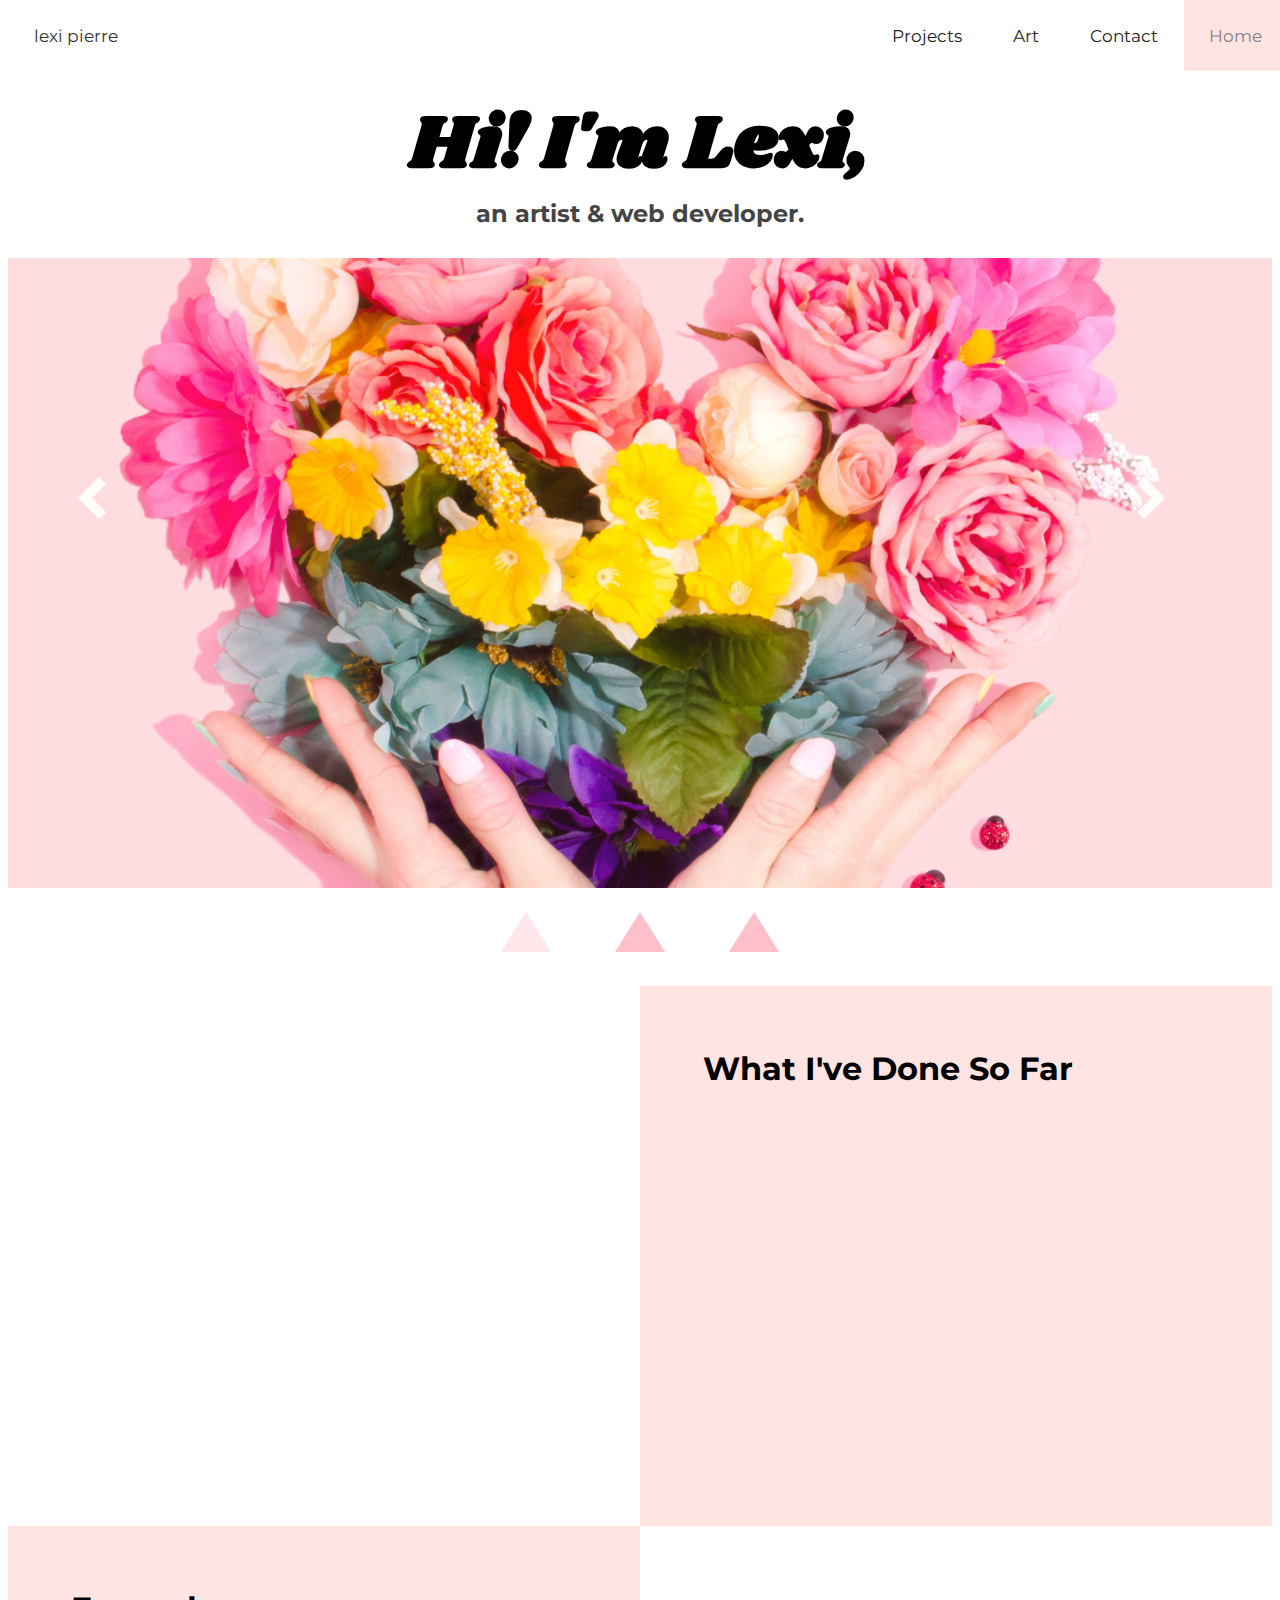
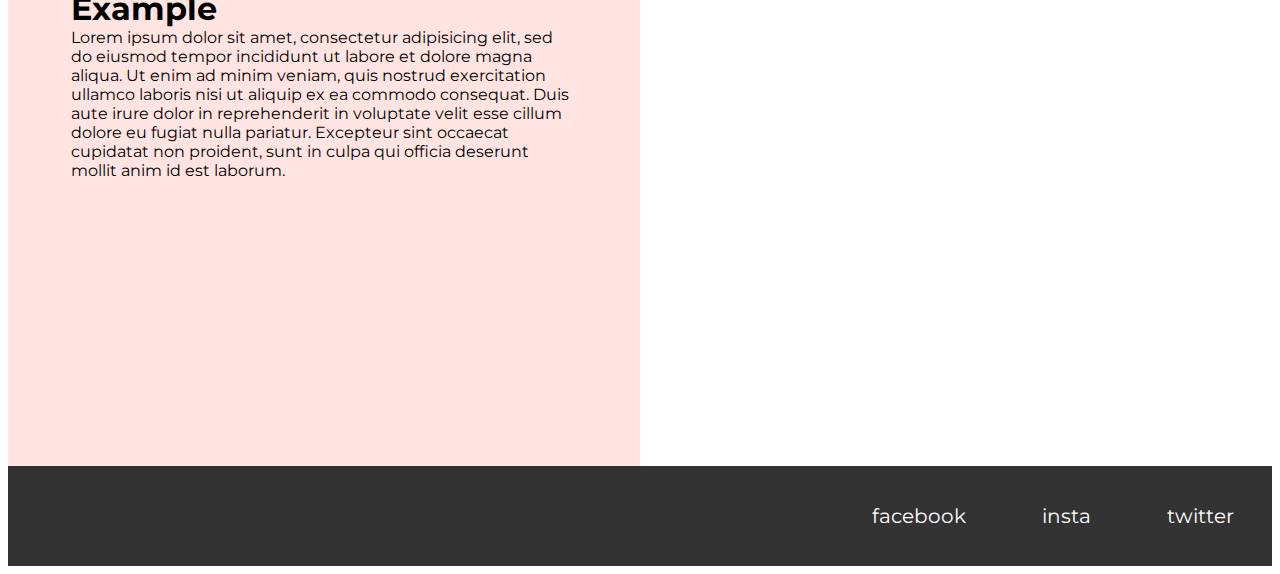
<file: index.html>
<!DOCTYPE html>
<html>
<head>
	<title>Lexi Pierre</title>
	<meta charset="utf-8">
	<meta name="viewport" content="width=device-width, initial-scale=1"> 
	<link rel="stylesheet" type="text/css" href="./style.css">
	<link href="https://fonts.googleapis.com/css?family=Montserrat|Shrikhand" rel="stylesheet"> 

</head>
<body>

<div class="nav">
	<a class="brand" href="#home">lexi pierre</a>
	<a class="active" href="#home">Home</a>
	<a href="./contact.html">Contact</a>
	<a href="#art">Art</a>
	<a href="#projects">Projects</a>

</div> 

<div class="container">
	<h1>Hi! I'm Lexi,</h1>
	<h2>an artist & web developer.</h2>
</div>

<div class="slide">
	<img id="slide-image" src="img1.jpg">
</div>

<i class="arrow left" id="lArrow"></i>
<i class="arrow right" id="rArrow"></i>


<div class="indc-container">
	<div class="indicator active" id="ind1"></div>	
	<div class="indicator" id="ind2"></div>	
	<div class="indicator" id="ind3"></div>	
</div>

<div class="content" id="content1">
	<div class="picture-block">
	</div>
	<div class="content-block">
		<h1>What I've Done So Far</h1>
	</div>
</div>

<div class="content" id="content2">
	<div class="content-block">
		<h1>Example</h1>
		<p>
		Lorem ipsum dolor sit amet, consectetur adipisicing elit, sed do eiusmod
		tempor incididunt ut labore et dolore magna aliqua. Ut enim ad minim veniam,
		quis nostrud exercitation ullamco laboris nisi ut aliquip ex ea commodo
		consequat. Duis aute irure dolor in reprehenderit in voluptate velit esse
		cillum dolore eu fugiat nulla pariatur. Excepteur sint occaecat cupidatat non
		proident, sunt in culpa qui officia deserunt mollit anim id est laborum.
		</p>
	</div>	
	<div class="picture-block">
	</div>
</div>


<div class="footer">
	<a  href="https://twitter.com">twitter</a>
	<a  href="https://instagram.com">insta</a>
	<a  href="https://facebook.com">facebook</a>
</div>

<script type="text/javascript" src="script.js"></script>
</body>

</html>
</file>
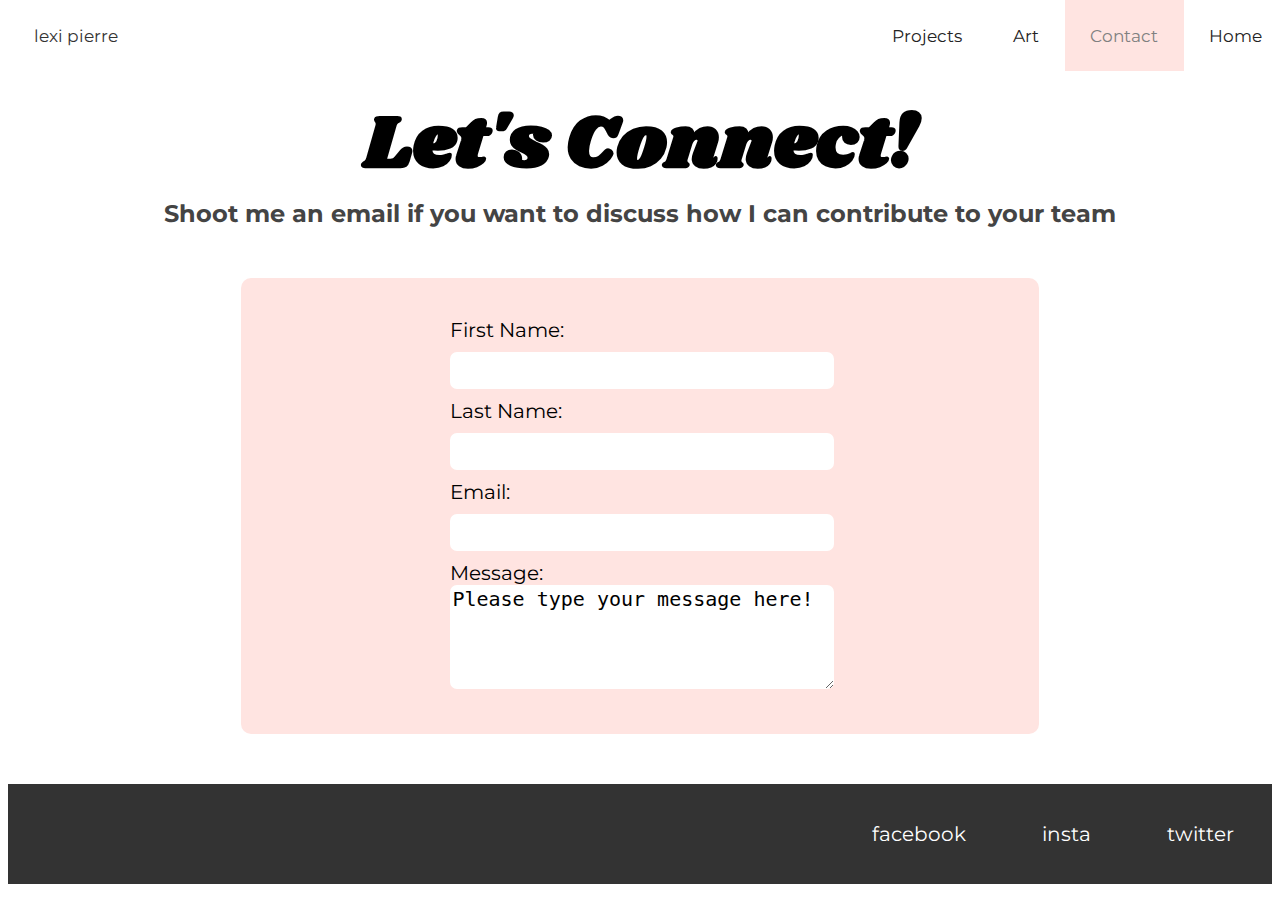
<file: contact.html>
<!DOCTYPE html>
<html>
<head>
	<title>Lexi Pierre</title>
	<meta charset="utf-8">
	<meta name="viewport" content="width=device-width, initial-scale=1"> 
	<link rel="stylesheet" type="text/css" href="./style.css">
	<link href="https://fonts.googleapis.com/css?family=Montserrat|Shrikhand" rel="stylesheet"> 

</head>
<body>

<div class="nav">
	<a class="brand" href="#home">lexi pierre</a>
	<a href="./index.html">Home</a>
	<a class="active" href="#">Contact</a>
	<a href="#art">Art</a>
	<a href="#projects">Projects</a>

</div> 

<div class="container">
	<h1>Let's Connect!</h1>
	<h2>Shoot me an email if you want to discuss how I can contribute to your team</h2>
</div>

<div class="contact-container">
	<form id="contact-form">
		First Name:<br>
		<input type="text" name="firstname"><br>
		Last Name:<br>
		<input type="text" name="lastname"><br>
		Email:<br>
		<input type="email" name="email"><br>
		Message: <br>
		<textarea name="comment" form="contact-form">Please type your message here!</textarea>
	</form>
	
</div>

<div class="footer">
	<a  href="https://twitter.com">twitter</a>
	<a  href="https://instagram.com">insta</a>
	<a  href="https://facebook.com">facebook</a>
</div>

</body>

</html>
</file>
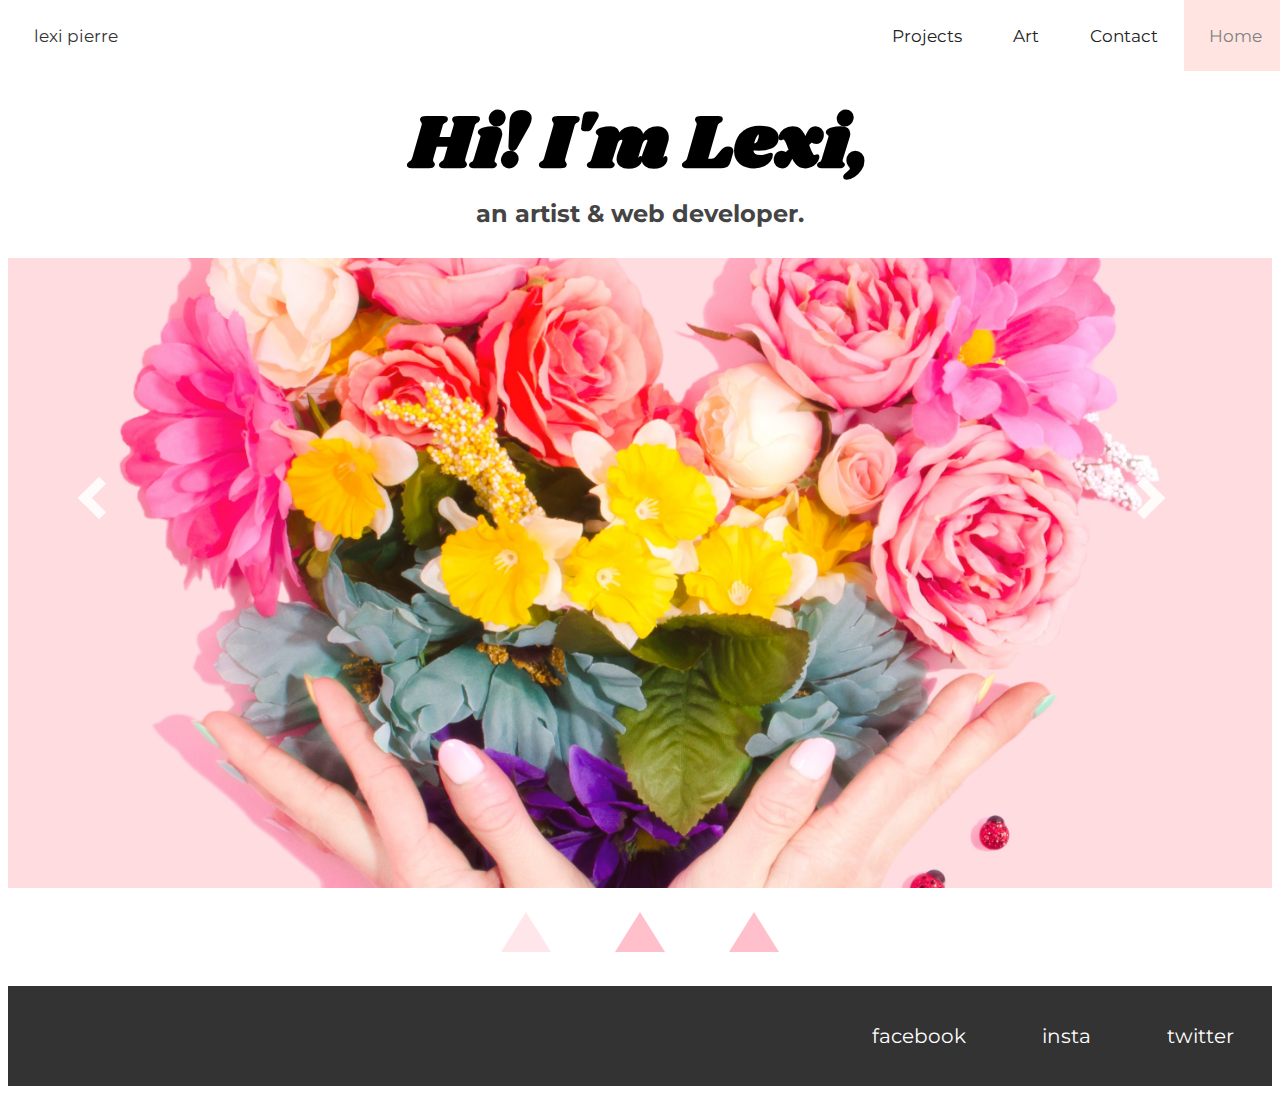
<file: projects.html>
<!DOCTYPE html>
<html>
<head>
	<title>Lexi Pierre</title>
	<meta charset="utf-8">
	<meta name="viewport" content="width=device-width, initial-scale=1"> 
	<link rel="stylesheet" type="text/css" href="./style.css">
	<link href="https://fonts.googleapis.com/css?family=Montserrat|Shrikhand" rel="stylesheet"> 

</head>
<body>

<div class="nav">
	<a class="brand" href="#home">lexi pierre</a>
	<a class="active" href="#home">Home</a>
	<a href="#contact">Contact</a>
	<a href="#art">Art</a>
	<a href="#projects">Projects</a>

</div> 

<div class="container">
	<h1>Hi! I'm Lexi,</h1>
	<h2>an artist & web developer.</h2>
</div>

<div class="slide">
	<img id="slide-image" src="img1.jpg">
</div>

<i class="arrow left" id="lArrow"></i>
<i class="arrow right" id="rArrow"></i>


<div class="indc-container">
	<div class="indicator active" id="ind1"></div>	
	<div class="indicator" id="ind2"></div>	
	<div class="indicator" id="ind3"></div>	
</div>

<div class="footer">
	<a  href="https://twitter.com">twitter</a>
	<a  href="https://instagram.com">insta</a>
	<a  href="https://facebook.com">facebook</a>
</div>

<script type="text/javascript" src="script.js"></script>
</body>

</html>
</file>
<file: style.css>
html {
	font-family: 'Montserrat', sans-serif;
}


/* Add a black background color to the top navigation */
.nav {
    background-color: white;
    overflow: hidden;
    position: fixed;
    top: 0;
    width: 100%;
}

/* Style the brand text in the navbar */
.nav a.brand {
	float: left;
	color: #333;
}

.nav a.brand:hover {
	background-color: MistyRose;
	color: black;
}

/* Style the links inside the navigation bar */
.nav a {
    float: right;
    color: #222;
    text-align: center;
    padding: 2% 2%;
    text-decoration: none;
    font-size: 17px;
}

/* Change the color of links on hover */
.nav a:hover {
    background-color: lightgrey;
    color: white;
}

/* Add a color to the active/current link */
.nav a.active {
    background-color: MistyRose;
    color: grey;
}

.container {
	background-color: white;
	margin: 0px;
	margin-top: 10vh;
	width: 100%;
	height: 30%;
}

.container h1 {
	font-family: 'Shrikhand', sans-serif;
	font-size: 75px;
	text-align: center;
	margin: 0px;
	color: black;
}

.container h2 {
	text-align: center;
	margin:0px;
	padding-bottom: 30px;
	color: #444;
}

.slide {
	background-color: MistyRose;
	margin: 0px;
	width: 100%;
	height: 70vh;
	display: flex;
    justify-content: center;
    align-items: center;
    overflow: hidden;
}


.slide img {
    width: 100%;
    height: auto;
    /*min-height: 100% */
}

.indc-container {
	background-color: white;
	text-align: center;
	margin: 0px;
	width: 100%;
	height: 30%;
	position: relative;
	bottom: 20px;
}

i {
    border: solid white;
    border-width: 0 10px 10px 0;
    display: inline-block;
    padding: 10px;
    position: relative;
    bottom: 45vh;
    opacity: 0.9;
}

i:hover {
	opacity: 0.7;
}

.right {
    transform: rotate(-45deg);
    -webkit-transform: rotate(-45deg);
    margin-left: 40%;
    margin-right: 6%;
}

.left {
    transform: rotate(135deg);
    -webkit-transform: rotate(135deg);
    margin-right: 40%;
    margin-left: 6%;
}

.indicator { 
	width: 0;
	height: 0;
	border-style: solid;
	border-width: 0 25px 40px 25px;
	border-color: transparent transparent pink transparent;
	display: inline-block;
	margin: 10px 30px;
	opacity: 1;
}

.indicator:hover {
	opacity: 0.4;
}

.indicator.active {
	opacity: 0.4;
}

.footer {
	background-color: #333;
	overflow: hidden;
	width: 100%;
}

.footer a {
	float: right;
	color: white;
	text-align: center;
	text-decoration: none;
	padding: 3% 3%;
	font-size: 20px
}

.footer a:hover {
	background-color: MistyRose;
	color: black;
}

.contact-container {
	width: 60%;
	background-color: MistyRose;
	margin: auto;
	margin-top: 20px;
	margin-bottom: 50px;
	border-radius: 10px;
	padding: 20px;
}

#contact-form {
	margin: 0 auto;
	width: 50%;
	text-align: left;
	padding: 20px;
	font-size: 20px;
}

#contact-form input {
	margin-top: 10px;
	margin-bottom: 10px;
	height: 35px;
	width: 100%;
	font-size: 20px;
	border-radius: 7px;
	border-width: 0px;
}

#contact-form textarea {
	width: 100%;
	margin: auto;
	height: 100px;
	font-size: 20px;
	border-radius: 7px;
	border-width: 0px;
}

.content {
	width: 100%;
	height: 60vh;
	display: flex;
}

.picture-block {
	width: 50%;
	height: 100%;
	background-color: white;
}

.content-block {
	background-color: MistyRose;
	color: black;
	width: 50%;
	height: 100%;
}

.content-block h1 {
	font-size: ;
	margin: 10%;
	margin-bottom: 0px;
}

.content-block p {
	margin: 10%;
	margin-top: 0px;
}
</file>
